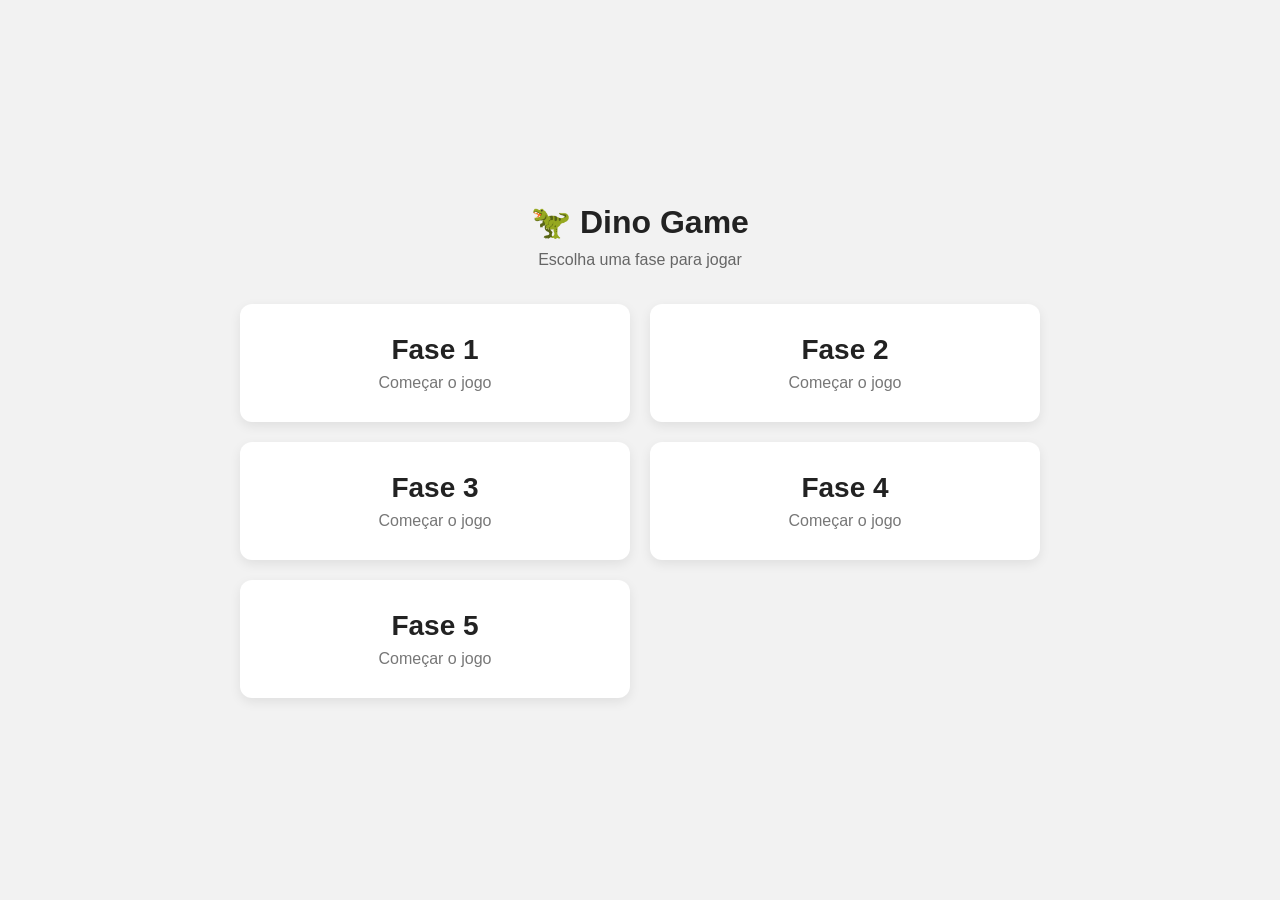
<file: index.html>
<!DOCTYPE html>
<html lang="pt-BR">
<head>
    <meta charset="UTF-8">
    <meta name="viewport" content="width=device-width, initial-scale=1.0">
    <title>Dino Game - Fases</title>

    <style>
        * {
            margin: 0;
            padding: 0;
            box-sizing: border-box;
        }

        body {
            font-family: Arial, sans-serif;
            background: #f2f2f2;
            color: #222;

            min-height: 100vh;

            display: flex;
            justify-content: center;
            align-items: center;
        }

        .container {
            width: 90%;
            max-width: 800px;
            text-align: center;
        }

        h1 {
            margin-bottom: 10px;
            font-size: 32px;
        }

        .subtitulo {
            color: #666;
            margin-bottom: 35px;
        }

        .fases {
            display: grid;
            grid-template-columns: repeat(2, 1fr);
            gap: 20px;
        }

        .fase {
            background: white;
            padding: 30px;
            border-radius: 12px;

            text-decoration: none;
            color: #222;

            box-shadow: 0 4px 12px rgba(0, 0, 0, 0.08);

            transition: 0.2s;
        }

        .fase:hover {
            transform: translateY(-5px);
            box-shadow: 0 8px 20px rgba(0, 0, 0, 0.15);
        }

        .numero {
            font-size: 28px;
            font-weight: bold;
            margin-bottom: 8px;
        }

        .texto {
            color: #777;
        }

        /* PAGINAÇÃO */

        .paginacao {
            margin-top: 35px;

            display: flex;
            justify-content: center;
            align-items: center;
            gap: 8px;
        }

        .paginacao a {
            text-decoration: none;
            color: #222;

            min-width: 40px;
            height: 40px;

            display: flex;
            align-items: center;
            justify-content: center;

            border-radius: 8px;
            background: white;

            box-shadow: 0 2px 6px rgba(0, 0, 0, 0.08);

            transition: 0.2s;
        }

        .paginacao a:hover {
            background: #222;
            color: white;
        }

        .paginacao .ativa {
            background: #222;
            color: white;
        }

        .voltar {
            padding: 0 14px;
        }

        @media (max-width: 600px) {

            .fases {
                grid-template-columns: 1fr;
            }

            h1 {
                font-size: 26px;
            }
        }
    </style>
</head>

<body>

    <main class="container">

        <h1>🦖 Dino Game</h1>

        <p class="subtitulo">
            Escolha uma fase para jogar
        </p>

        <section class="fases">

            <a href="../fase 1/index.html" class="fase">
                <div class="numero">Fase 1</div>
                <div class="texto">Começar o jogo</div>
            </a>

            <a href="../fase 2/index.html" class="fase">
                <div class="numero">Fase 2</div>
                <div class="texto">Começar o jogo</div>
            </a>

            <a href="../fase 3/index.html" class="fase">
                <div class="numero">Fase 3</div>
                <div class="texto">Começar o jogo</div>
            </a>

            <a href="../fase 4/index.html" class="fase">
                <div class="numero">Fase 4</div>
                <div class="texto">Começar o jogo</div>
            </a>

            <a href="../fase 5/index.html" class="fase">
                <div class="numero">Fase 5</div>
                <div class="texto">Começar o jogo</div>
            </a>

        </section>

    </main>

</body>
</html>
</file>
